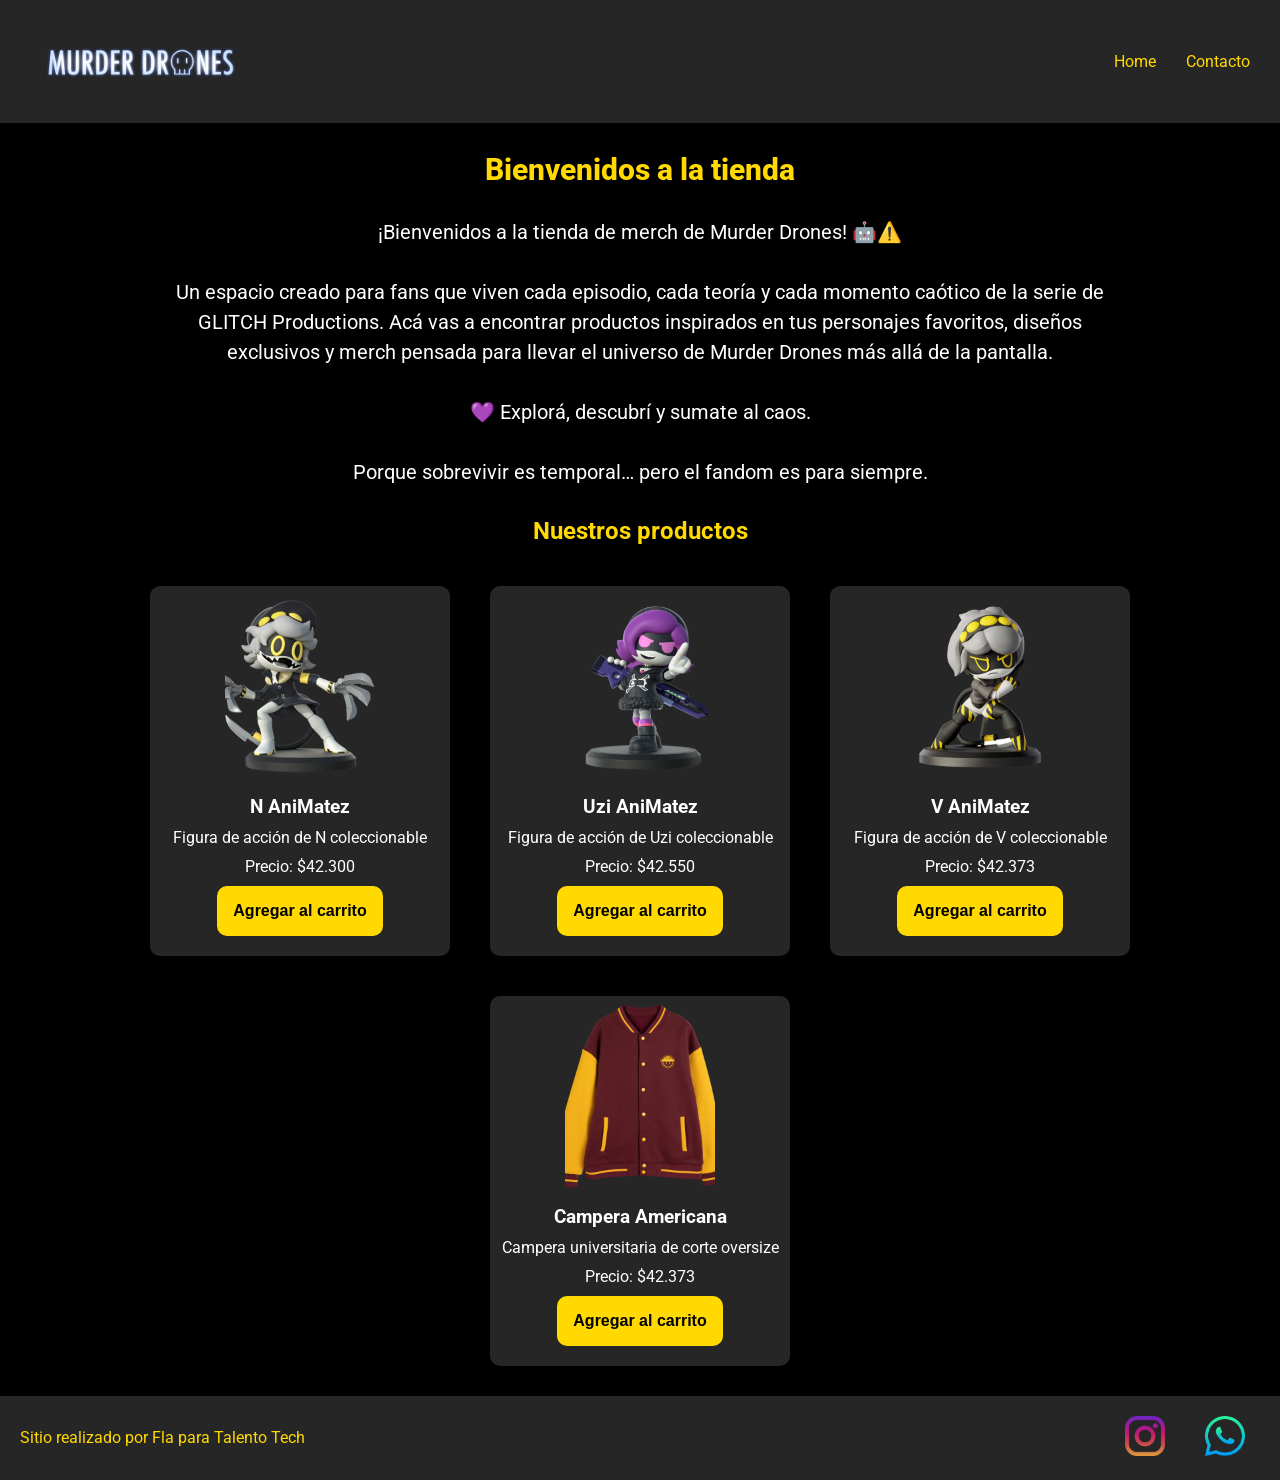
<file: index.html>
<!doctype html>
<html lang="en">
  <head>
    <meta charset="UTF-8" />
    <meta name="viewport" content="width=device-width, initial-scale=1.0" />
    <link
      href="https://fonts.googleapis.com/css2?family=Roboto:ital,wght@0,100..900;1,100..900&display=swap"
      rel="stylesheet"
    />
    <link rel="stylesheet" href="./css/styles.css" />
    <title>Murder Drones</title>
  </head>
  <body>
    <header>
      <div class="div-logo">
        <a class="logo" href="./index.html">
          <img src="img/Murder-Drones-Logo-PNG-1.png" alt="Murder Drones Store"
        /></a>
      </div>

      <nav class="header-nav">
        <ul>
          <li>
            <a href="./index.html">Home</a>
          </li>
          <li>
            <a href="./pages/contacto.html">Contacto</a>
          </li>
        </ul>
      </nav>
    </header>

    <main>
      <h1 class="titulo-home text-light">Bienvenidos a la tienda</h1>
      <p class="parrafo">
        ¡Bienvenidos a la tienda de merch de Murder Drones! 🤖⚠️ <br /><br />
        Un espacio creado para fans que viven cada episodio, cada teoría y cada
        momento caótico de la serie de GLITCH Productions. Acá vas a encontrar
        productos inspirados en tus personajes favoritos, diseños exclusivos y
        merch pensada para llevar el universo de Murder Drones más allá de la
        pantalla. <br /><br />
        💜 Explorá, descubrí y sumate al caos. <br /><br />
        Porque sobrevivir es temporal… pero el fandom es para siempre.
      </p>

      <section>
        <h2 class="titulo-productos text-light">Nuestros productos</h2>
        <div class="contenedor-tarjetas">
          <article class="card text-secondary">
            <img src="img/AniMatez_N_Front.webp" alt="N AniMatez" />
            <h3>N AniMatez</h3>
            <p>Figura de acción de N coleccionable</p>
            <p>Precio: $42.300</p>
            <button class="btn bg-secondary text-dark">
              Agregar al carrito
            </button>
          </article>

          <article class="card text-secondary">
            <img src="img/AniMatez_Uzi_Front.webp" alt="Uzi AniMatez" />
            <h3>Uzi AniMatez</h3>
            <p>Figura de acción de Uzi coleccionable</p>
            <p>Precio: $42.550</p>
            <button class="btn bg-secondary text-dark">
              Agregar al carrito
            </button>
          </article>

          <article class="card text-secondary">
            <img src="img/AniMatez_V_Front.webp" alt="V AniMatez" />
            <h3>V AniMatez</h3>
            <p>Figura de acción de V coleccionable</p>
            <p>Precio: $42.373</p>
            <button class="btn bg-secondary text-dark">
              Agregar al carrito
            </button>
          </article>

          <article class="card text-secondary">
            <img src="img/Jacket_Copper_Front.webp" alt="Jacket Copper" />
            <h3>Campera Americana</h3>
            <p>Campera universitaria de corte oversize</p>
            <p>Precio: $42.373</p>
            <button class="btn bg-secondary text-dark">
              Agregar al carrito
            </button>
          </article>
        </div>
      </section>
    </main>

    <footer>
      <p>Sitio realizado por Fla para Talento Tech</p>
      <nav>
        <ul class="footer-list">
          <li><img src="./img/instagram.png" alt="logo de instagram" /></li>
          <li><img src="./img/whatsapp.png" alt="logo de whatsapp" /></li>
        </ul>
      </nav>
    </footer>
  </body>
</html>
</file>
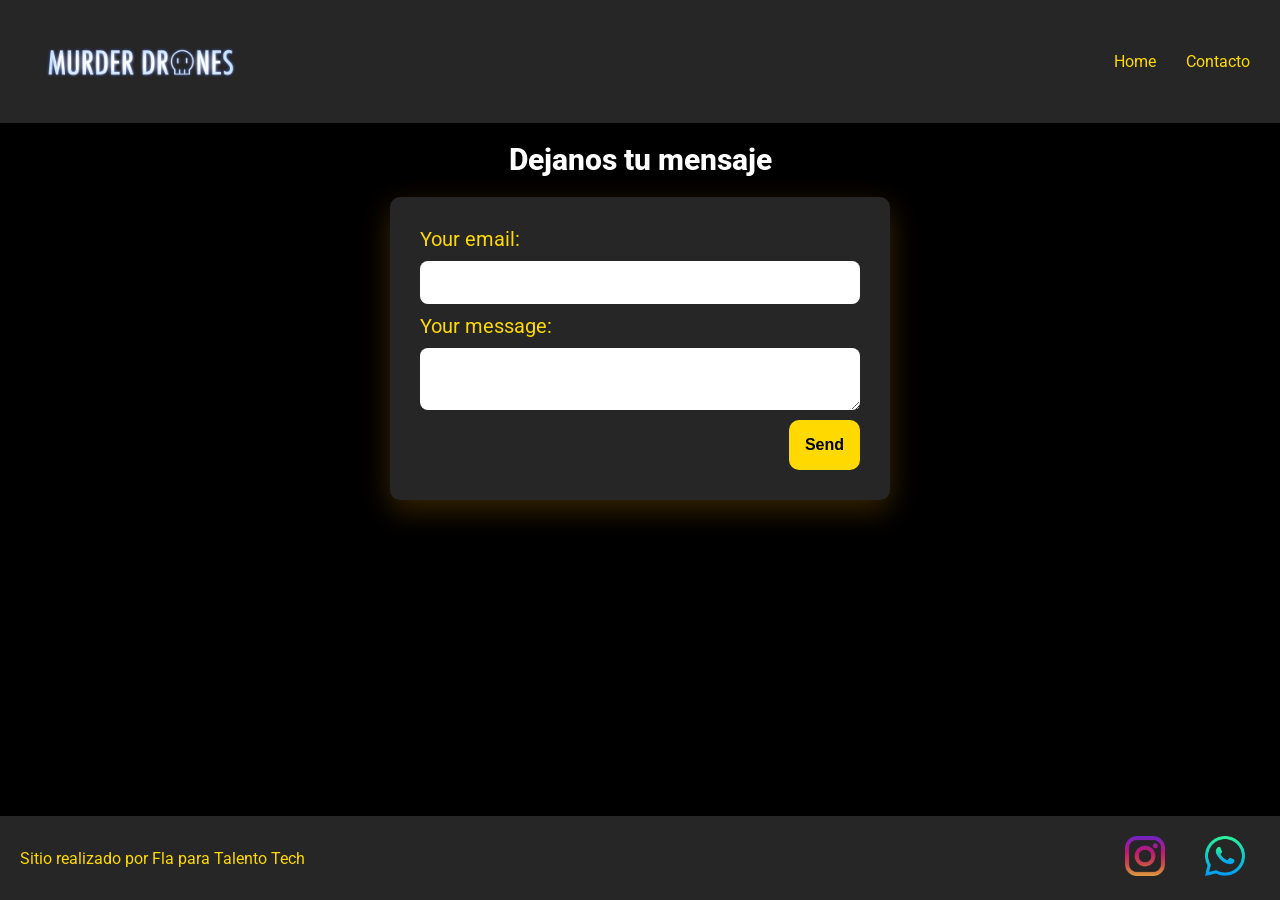
<file: pages/contacto.html>
<!doctype html>
<html lang="en">
  <head>
    <meta charset="UTF-8" />
    <meta name="viewport" content="width=device-width, initial-scale=1.0" />
    <link rel="stylesheet" href="../css/styles.css" />
    <link
      href="https://fonts.googleapis.com/css2?family=Roboto:ital,wght@0,100..900;1,100..900&display=swap"
      rel="stylesheet"
    />
    <title>Document</title>
  </head>
  <body>
    <header>
      <div class="div-logo">
        <a class="logo" href="../index.html">
          <img
            src="../img/Murder-Drones-Logo-PNG-1.png"
            alt="Murder Drones Store"
        /></a>
      </div>

      <nav class="header-nav">
        <ul>
          <li>
            <a href="../index.html">Home</a>
          </li>
          <li>
            <a href="../pages/contacto.html">Contacto</a>
          </li>
        </ul>
      </nav>
    </header>
    <main>
      <h1 class="titulo-contacto text-secondary">Dejanos tu mensaje</h1>

      <form
        class="form-contacto"
        action="https://formspree.io/f/mjgllqdy"
        method="POST"
      >
        <div class="grupo-input">
          <label for="email"> Your email: </label>
          <input id="email" type="email" name="email" />
        </div>
        <div class="grupo-input">
          <label for="mensaje"> Your message: </label>
          <textarea id="mensaje" name="message"></textarea>
        </div>
        <!-- your other form fields go here -->
        <button class="btn" type="submit">Send</button>
      </form>
    </main>
    <footer>
      <p>Sitio realizado por Fla para Talento Tech</p>
      <nav>
        <ul class="footer-list">
          <li><img src="../img/instagram.png" alt="logo de instagram" /></li>
          <li><img src="../img/whatsapp.png" alt="logo de whatsapp" /></li>
        </ul>
      </nav>
    </footer>
  </body>
</html>
</file>
<file: css/styles.css>
* {
  margin: 0;
  padding: 0;
  box-sizing: border-box;
}

html {
  font-size: 62.5%;
}

body {
  font-family: "Roboto", sans-serif;
  font-size: 1.6rem;
  background: #000000;
  color: #ffffff;
  display: flex;
  flex-direction: column;
  height: 100vh;
}

main {
  width: 80%;
  margin: 0 auto;
  padding-bottom: 2rem;
  flex: 1;
  display: flex;
  flex-direction: column;
  align-items: center;
}

h1 {
  font-size: 3rem;
  font-weight: 800;
  line-height: 1.15;
  margin: 3rem 0;
}

h2 {
  color: #ffd900;
  font-size: 2.4rem;
  font-weight: 700;
  line-height: 1.2;
  text-align: center;
  margin: 3rem 0;
}

.btn {
  color: #000000;
  background: #ffd900;
  border: none;
  font-size: 1.6rem;
  font-weight: bold;
  padding: 1.6rem;
  border-radius: 1rem;
}

header,
footer {
  background: #262626;
  color: #ffd900;
  width: 100%;
  display: flex;
  justify-content: space-between;
  align-items: center;
  padding: 0.5rem 2rem;
}

.div-logo {
  margin-left: 2rem;
  font-weight: bold;
}

.logo {
  padding: 0;
}

.header-nav ul li a {
  text-decoration: none;
  color: inherit;
  display: inline-block;
  padding: 1rem;
}

.logo img {
  width: 20rem;
  height: auto;
  display: block;
}

.header-nav ul,
footer .footer-list {
  list-style: none;
  display: flex;
  gap: 1rem;
}

.footer-list li {
  padding: 1rem;
}

.footer-list li img {
  width: 5rem;
  padding: 0.5rem;
}

/*---------------------------------------------------- */
/*                       COLORES                       */
/*---------------------------------------------------- */
.bg-primary {
  background-color: #000000;
}

.bg-secondary {
  background-color: #ffd900;
}

.text-light {
  color: #ffd900;
}

.text-dark {
  color: #000000;
}

.text-secondary {
  color: #ffffff;
}

/*---------------------------------------------------- */
/*                        HOME                         */
/*---------------------------------------------------- */
.parrafo {
  width: 100%;
  text-align: center;
  font-size: 2rem;
  line-height: 1.5;
  padding: 0 3rem;
}

.contenedor-tarjetas {
  margin-top: 2rem;
  display: flex;
  justify-content: center;
  flex-wrap: wrap;
  gap: 2rem;
}

.card {
  margin: 1rem;
  background: #262626;
  width: 30rem;

  padding-bottom: 2rem;

  border-radius: 1rem;
  overflow: hidden;
  display: flex;
  flex-direction: column;
  align-items: center;
  gap: 1rem;
}

.card img {
  width: 50%;
  height: 20rem;
  object-fit: cover;
}

/*---------------------------------------------------- */
/*                      CONTACTO                       */
/*---------------------------------------------------- */

.titulo-contacto {
  margin: 2rem 0;
}

.form-contacto {
  background-color: #262626;
  color: #ffd900;
  width: 100%;
  max-width: 50rem;
  font-size: 2rem;
  padding: 3rem;
  border-radius: 1rem;
  box-shadow: 0 10px 30px rgba(255, 162, 0, 0.22);
  display: flex;
  flex-direction: column;
  gap: 1rem;
}

.grupo-input {
  display: flex;
  flex-direction: column;
  gap: 1rem;
}

.form-contacto input,
.form-contacto textarea {
  width: 100%;
  padding: 1.2rem;
  border-radius: 0.8rem;
  border: none;
  font-size: 1.6rem;
  font-family: inherit;
}

.form-contacto .btn {
  align-self: flex-end;
}

/*---------------------------------------------------- */
/*                    MEDIA QUERIES                    */
/*---------------------------------------------------- */
@media (max-width: 600px) {
  header,
  footer {
    flex-direction: column;
  }
}
</file>
